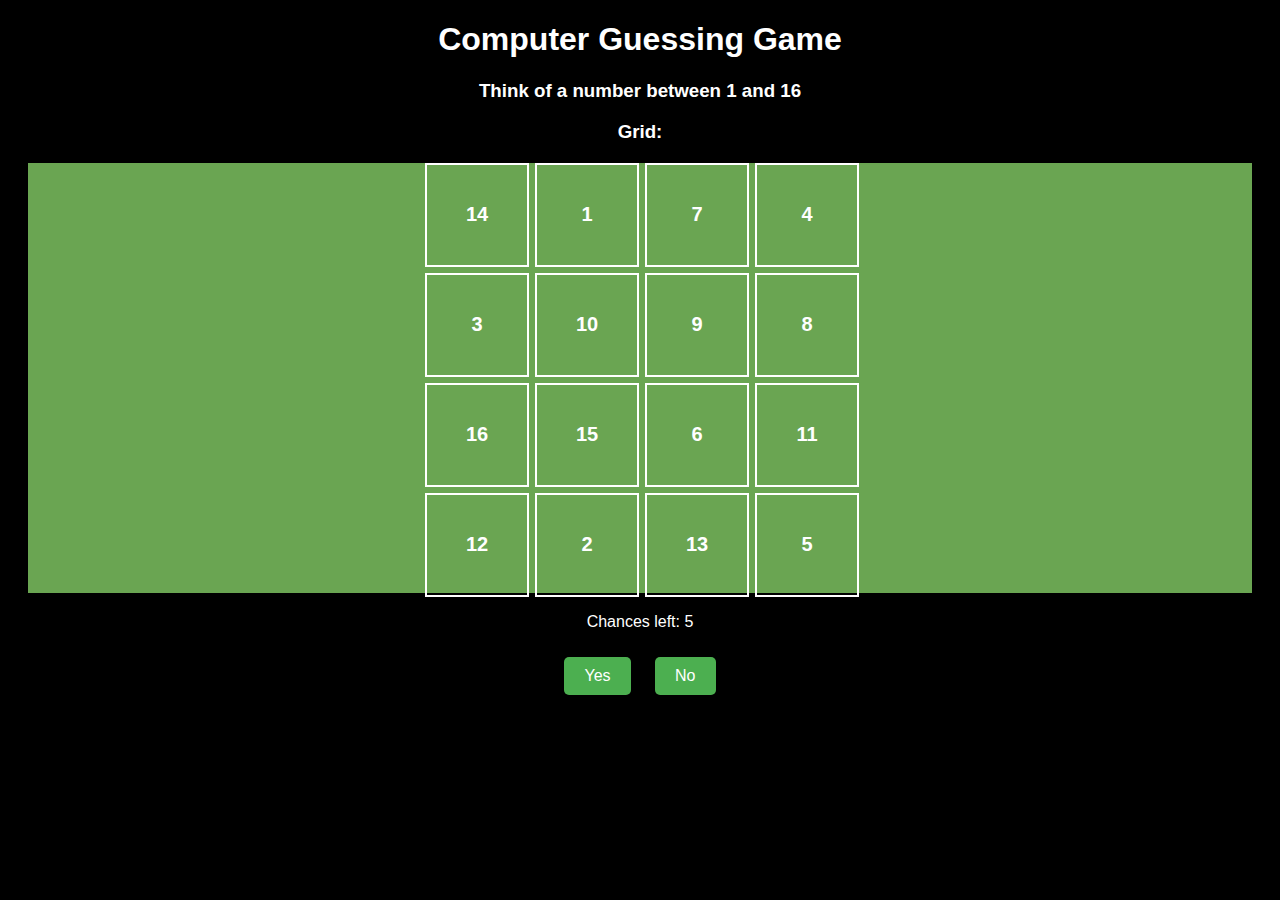
<file: index.html>
<!DOCTYPE html>
<html lang="en">
<head>
    <meta charset="UTF-8">
    <meta name="viewport" content="width=device-width, initial-scale=1.0">
    <title>Computer Guessing Game</title>
    <style>
        body {
            font-family: Arial, sans-serif;
            text-align: center;
            margin-top: 20px;
            background-color: black; /* Set background color to black */
            color: white; /* Set text color to white for better contrast */
        }

        .grid-container {
            display: grid;
            grid-template-columns: repeat(4, 100px); /* 4 columns with each 100px wide */
            grid-template-rows: repeat(4, 100px);    /* 4 rows with each 100px high */
            gap: 10px;
            justify-content: center;
            margin: 20px;
            transition: background-color 0.3s ease; /* Smooth color transition */
        }

        .grid-item {
            width: 100px;
            height: 100px;
            display: flex;
            justify-content: center;
            align-items: center;
            font-size: 20px;
            border: 2px solid #fff; /* White border for contrast */
            color: white;
            font-weight: bold;
        }

        button {
            padding: 10px 20px;
            font-size: 16px;
            margin: 10px;
            background-color: #4caf50; /* Green background for buttons */
            color: white;
            border: none;
            border-radius: 5px;
            cursor: pointer;
            transition: background-color 0.3s ease;
        }

        button:hover {
            background-color: #45a049; /* Darker green when hovering over button */
        }

        #game-status {
            margin-top: 20px;
        }

        #feedback {
            font-size: 18px;
            font-weight: bold;
            color: #ffeb3b; /* Bright yellow for feedback text */
        }

        #reset-btn {
            background-color: #ff5722; /* Bright red for reset button */
        }

        #reset-btn:hover {
            background-color: #e64a19; /* Darker red when hovering over reset button */
        }
    </style>
</head>
<body>
    <h1>Computer Guessing Game</h1>
    
    <h3>Think of a number between 1 and 16</h3>

    <h3>Grid:</h3>
    <div id="grid-container" class="grid-container">
        <!-- The grid will be filled dynamically -->
    </div>

    <div id="game-status">
        <p>Chances left: <span id="chances">5</span></p>
        <button id="yes-btn" onclick="makeGuess(true)">Yes</button>
        <button id="no-btn" onclick="makeGuess(false)">No</button>
        <button id="reset-btn" onclick="resetGame()" style="display:none;">Reset Game</button>
    </div>

    <div id="feedback"></div> <!-- For displaying feedback -->

    <script>
        let userNumber = Math.floor(Math.random() * 16) + 1;  // Random number for the user (1-16)
        let chancesLeft = 5;
        let possibleNumbers = Array.from({ length: 16 }, (_, i) => i + 1); // List of numbers from 1 to 16
        let gridNumbers = [];

        // Generate a random color
        function getRandomColor() {
            const letters = '0123456789ABCDEF';
            let color = '#';
            for (let i = 0; i < 6; i++) {
                color += letters[Math.floor(Math.random() * 16)];
            }
            return color;
        }

        // Generate the 4x4 grid based on the current possible numbers
        function generateGrid() {
            gridNumbers = [];
            let selectedNumbers = [];

            // Pick 16 unique numbers randomly from the possible numbers list
            while (selectedNumbers.length < 16) {
                let num = possibleNumbers[Math.floor(Math.random() * possibleNumbers.length)];
                if (!selectedNumbers.includes(num)) {
                    selectedNumbers.push(num);
                }
            }

            // Display the grid with numbers
            gridNumbers = selectedNumbers;
            displayGrid(gridNumbers);
        }

        // Display the grid with numbers
        function displayGrid(numbers) {
            let gridContainer = document.getElementById('grid-container');
            gridContainer.innerHTML = '';  // Clear any previous grid
            numbers.forEach(num => {
                let div = document.createElement('div');
                div.className = 'grid-item';
                div.textContent = num;
                gridContainer.appendChild(div);
            });

            // Apply a random background color to the entire grid (not individual cells)
            gridContainer.style.backgroundColor = getRandomColor();
        }

        // Handle the guess (Yes/No)
        function makeGuess(isYes) {
            let feedback = document.getElementById('feedback');
            
            // If "Yes", keep only the numbers that are in the current grid
            if (isYes) {
                feedback.innerText = "The computer is narrowing down possibilities.";
                // Keep only numbers in the current grid
                possibleNumbers = possibleNumbers.filter(num => gridNumbers.includes(num));
            } else {
                feedback.innerText = "The computer is eliminating possibilities.";
                // Remove all numbers that are in the grid
                possibleNumbers = possibleNumbers.filter(num => !gridNumbers.includes(num));
            }

            chancesLeft--;
            document.getElementById('chances').innerText = chancesLeft;

            if (chancesLeft <= 0) {
                makeFinalGuess();
            } else {
                generateGrid();  // Generate a new grid based on the updated possible numbers
            }
        }

        // After the last chance, the computer will make its final guess
        function makeFinalGuess() {
            let feedback = document.getElementById('feedback');
            feedback.innerText = "Game Over! The computer couldn't guess your number.";

            // After the last chance, make the final guess (computer guesses based on remaining possible numbers)
            let finalGuess = possibleNumbers[Math.floor(Math.random() * possibleNumbers.length)];
            feedback.innerText = `The computer guesses your number is: ${finalGuess}`;

            document.getElementById('yes-btn').style.display = 'none';
            document.getElementById('no-btn').style.display = 'none';
            document.getElementById('reset-btn').style.display = 'inline-block';
        }

        // Reset the game
        function resetGame() {
            chancesLeft = 5;
            userNumber = Math.floor(Math.random() * 16) + 1; // New random number for the user
            possibleNumbers = Array.from({ length: 16 }, (_, i) => i + 1); // Reset possible numbers to 1-16
            document.getElementById('chances').innerText = chancesLeft;
            document.getElementById('yes-btn').style.display = 'inline-block';
            document.getElementById('no-btn').style.display = 'inline-block';
            document.getElementById('reset-btn').style.display = 'none';
            generateGrid();  // Start a new game with a fresh grid
            document.getElementById('feedback').innerText = ''; // Clear feedback
        }

        // Initialize the game
        generateGrid();  // Display the first grid
    </script>
</body>
</html>
</file>
